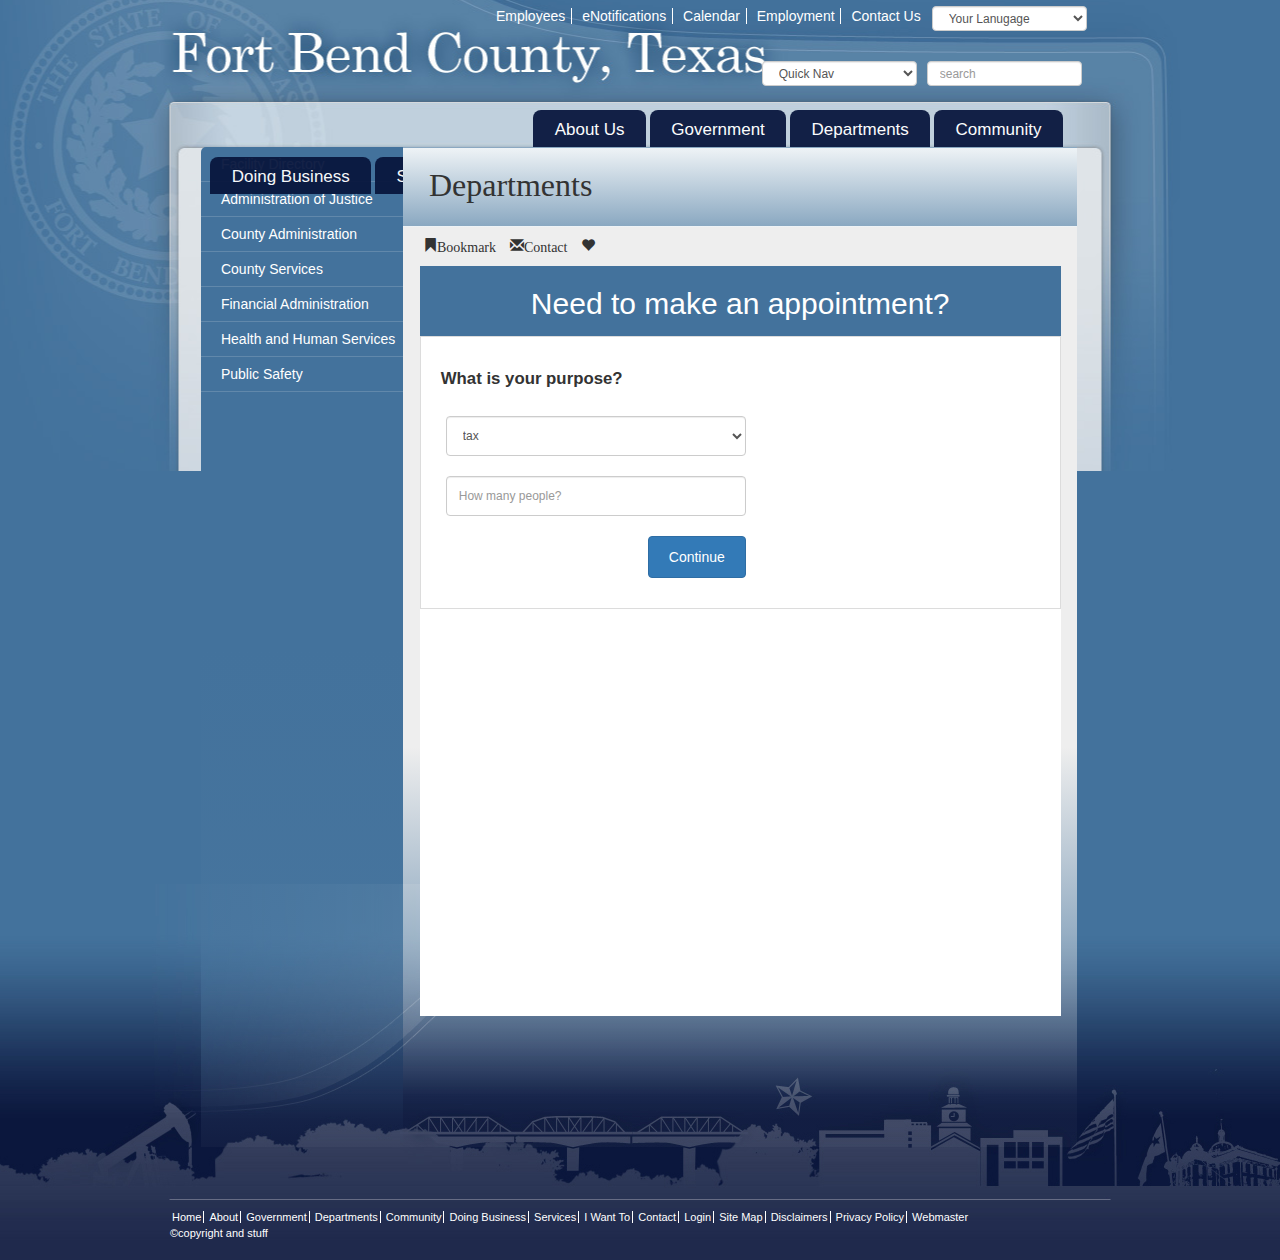
<file: index.html>
<!doctype HTML>
<head>
	<meta http-equiv="Content-Type" content="text/html; charset=utf-8" />
	<meta name="viewport" content="width=device-width, initial-scale=1, user-scalable=no" />
	<meta name="description" content="">
	<title>demo</title>
	<!-- css -->
	<link rel="stylesheet" href="lib/bootstrap/css/bootstrap.min.css">
	<link rel="stylesheet" href="lib/css/main.css">
</head>

<body>
	<header>
		<div id="content_wrapper">
			<div id="header_wrapper">
				<div id="header_content">
					<div class="inline right-align" id="lang-select">
						<div class="translate">
							<div class="form-group">
							  <select class="form-control" id="lang">
							    <option>Your Lanugage</option>
							    <option>2</option>
							    <option>3</option>
							    <option>4</option>
							    <option>5</option>
							  </select>
							</div>
						</div>
					</div>
					<div class="inline  right-align" id="header-nav">
						<a class="r-border" href="#"> Employees </a>
						<a class="r-border" href="#"> eNotifications </a>
						<a class="r-border" href="#"> Calendar </a>
						<a class="r-border" href="#"> Employment </a>
						<a href="#">Contact Us</a>
					</div>
					<div id="logo-click">
						<a href="#">index</a>
					</div>
					<div id="quick_link">
						<div class="form-group inline  right-align" id="searchbar">
						  <input class="form-control" id="search" placeholder="search">
						</div>
						<select class="form-control inline  right-align" id="qnav">
						  <option>Quick Nav</option>
						  <option>2</option>
						  <option>3</option>
						  <option>4</option>
						  <option>5</option>
						</select>
					</div>
				</div>
				<section id="content-header">
					<div id="content-nav">
						<div class="inline o"><a href="#" class="hfont"><span>About Us</span></a></div>
						<div class="inline o"><a href="#" class="hfont"><span>Government</span></a></div>
						<div class="inline o"><a href="#" class="hfont"><span>Departments</span></a></div>
						<div class="inline o"><a href="#" class="hfont"><span>Community</span></a></div>
						<div class="inline o"><a href="#" class="hfont"><span>Doing Business</span></a></div>
						<div class="inline o"><a href="#" class="hfont"><span>Services</span></a></div>
						<div class="inline o"><a href="#" class="hfont"><span>I Want To..</span></a></div>
					</div>
				</section>
				
				<section id="content">
					<div id="left-nav-content" class="content-nav-links inline">
						<a href="#">Facility Directory</a>
						<a href="#">Administration of Justice</a>
						<a href="#">County Administration</a>
						<a href="#">County Services</a>
						<a href="#">Financial Administration</a>
						<a href="#">Health and Human Services</a>
						<a href="#">Public Safety</a>
					</div>
					<div id="right-content" class="inline" >
						<div id="rcontent-header">
							<h1>Departments</h1>
						</div>
						<div id="content-icons">
							<span class="glyphicon glyphicon-bookmark" aria-hidden="true">Bookmark</span> 
							<span class="glyphicon glyphicon-envelope" aria-hidden="true">Contact</span> 
							<span class="glyphicon glyphicon-heart" aria-hidden="true"></span> 

						</div>
						<div id="content-body">
							<div class="box">
								<div id="appointment-text">
									<h2>Need to make an appointment?</h2>
								</div>
								<form class="form-group" id="p1" action="send to location" method="get">
									<label for="subject">What is your purpose?</label>
									<select class="form-control p1-style" id="subject" required>
									  <option>tax</option>
									  <option>2</option>
									  <option>3</option>
									  <option>4</option>
									  <option>5</option>
									</select>
								  	<input class="form-control p1-style" id="search" type="number" placeholder="How many people?" required>
								  	<!-- <input class="btn btn-primary" id="p1-submit" type="submit" value="Continue"> -->
								  	<a href="appointmentp2.html" class="btn btn-primary" id="p1-submit">Continue</a>
								</form>
							</div>
						</div>
					</div>
				</section>
			</div>
		</div>
	</header>

	<footer>
		<div class="container">
			<div class="copyright">
				<a class="clink" href="#" class="inline">Home</a>
				<a class="clink" href="#" class="inline">About</a>
				<a class="clink" href="#" class="inline">Government</a>
				<a class="clink" href="#" class="inline">Departments</a>
				<a class="clink" href="#" class="inline">Community</a>
				<a class="clink" href="#" class="inline">Doing Business</a>
				<a class="clink" href="#" class="inline">Services</a>
				<a class="clink" href="#" class="inline">I Want To</a>
				<a class="clink" href="#" class="inline">Contact</a>
				<a class="clink" href="#" class="inline">Login</a>
				<a class="clink" href="#" class="inline">Site Map</a>
				<a class="clink" href="#" class="inline">Disclaimers</a>
				<a class="clink" href="#" class="inline">Privacy Policy</a>
				<a href="#" class="inline">Webmaster</a>
				<br>
				&copy;copyright and stuff 
			</div>
		</div>
	</footer>
</body>
</file>
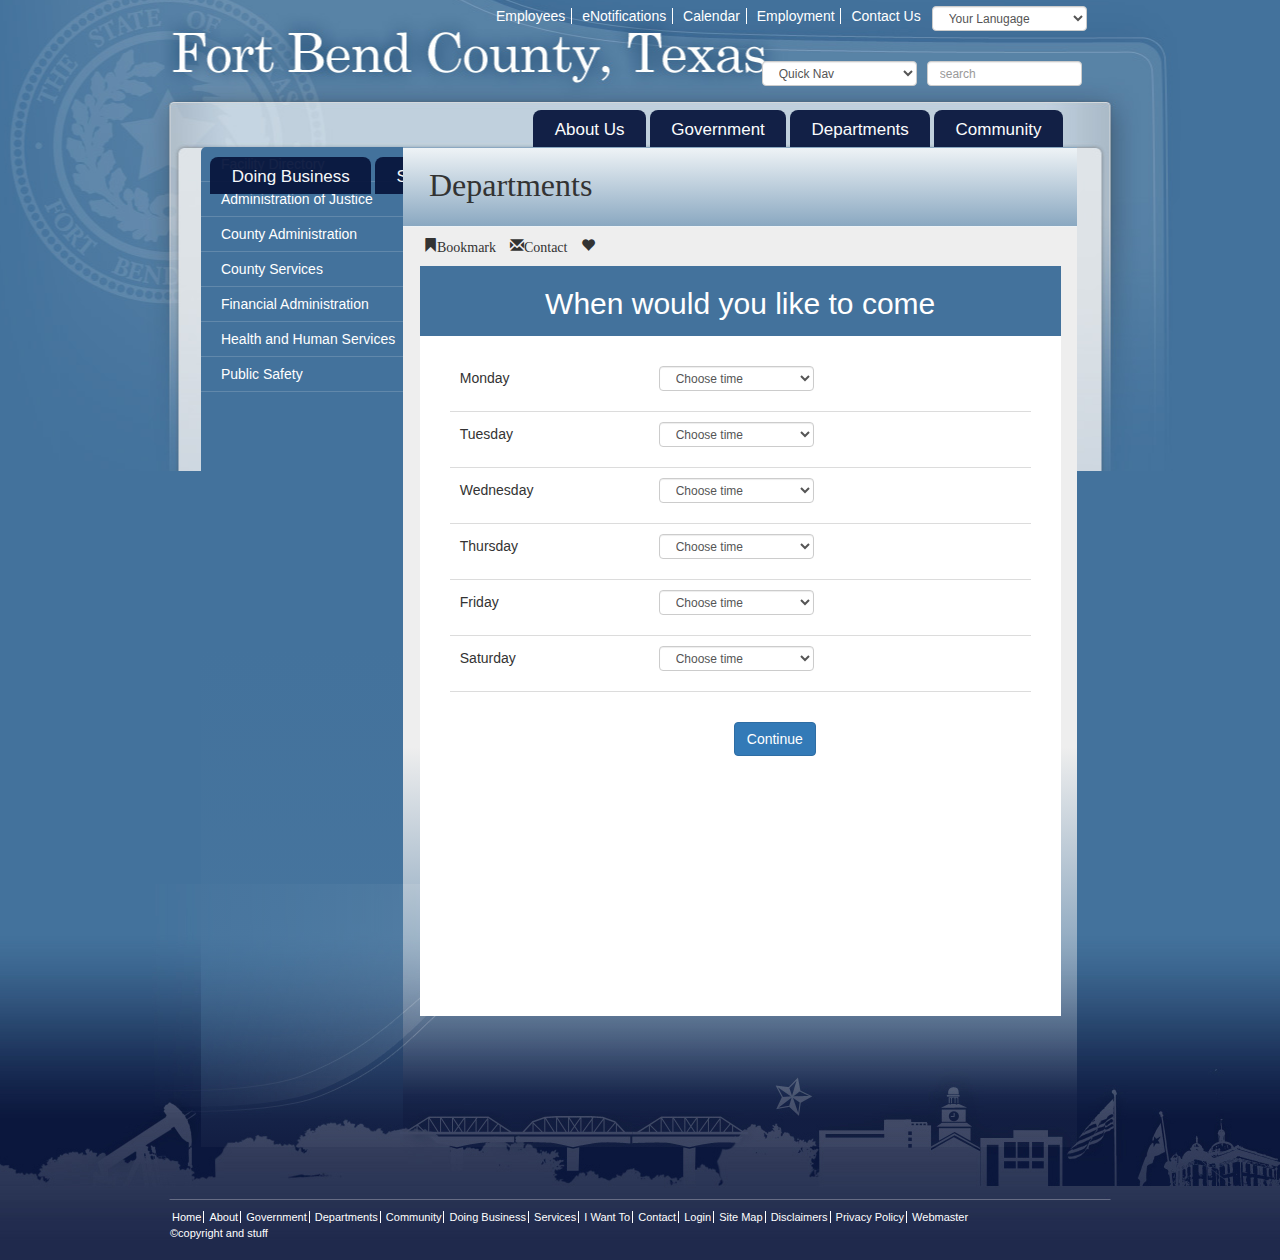
<file: appointmentp2.html>
<!doctype HTML>
<head>
	<meta http-equiv="Content-Type" content="text/html; charset=utf-8" />
	<meta name="viewport" content="width=device-width, initial-scale=1, user-scalable=no" />
	<meta name="description" content="">
	<title>demo</title>
	<!-- css -->
	<link rel="stylesheet" href="lib/bootstrap/css/bootstrap.min.css">
	<link rel="stylesheet" href="lib/css/main.css">
</head>

<body>
	<header>
		<div id="content_wrapper">
			<div id="header_wrapper">
				<div id="header_content">
					<div class="inline right-align" id="lang-select">
						<div class="translate">
							<div class="form-group">
								<select class="form-control" id="lang">
									<option>Your Lanugage</option>
									<option>2</option>
									<option>3</option>
									<option>4</option>
									<option>5</option>
								</select>
							</div>
						</div>
					</div>
					<div class="inline  right-align" id="header-nav">
						<a class="r-border" href="#"> Employees </a>
						<a class="r-border" href="#"> eNotifications </a>
						<a class="r-border" href="#"> Calendar </a>
						<a class="r-border" href="#"> Employment </a>
						<a href="#">Contact Us</a>
					</div>
					<div id="logo-click">
						<a href="#">index</a>
					</div>
					<div id="quick_link">
						<div class="form-group inline  right-align" id="searchbar">
							<input class="form-control" id="search" placeholder="search">
						</div>
						<select class="form-control inline  right-align" id="qnav">
							<option>Quick Nav</option>
							<option>2</option>
							<option>3</option>
							<option>4</option>
							<option>5</option>
						</select>
					</div>
				</div>
				<section id="content-header">
					<div id="content-nav">
						<div class="inline o"><a href="#" class="hfont"><span>About Us</span></a></div>
						<div class="inline o"><a href="#" class="hfont"><span>Government</span></a></div>
						<div class="inline o"><a href="#" class="hfont"><span>Departments</span></a></div>
						<div class="inline o"><a href="#" class="hfont"><span>Community</span></a></div>
						<div class="inline o"><a href="#" class="hfont"><span>Doing Business</span></a></div>
						<div class="inline o"><a href="#" class="hfont"><span>Services</span></a></div>
						<div class="inline o"><a href="#" class="hfont"><span>I Want To..</span></a></div>
					</div>
				</section>
				
				<section id="content">
					<div id="left-nav-content" class="content-nav-links inline">
						<a href="#">Facility Directory</a>
						<a href="#">Administration of Justice</a>
						<a href="#">County Administration</a>
						<a href="#">County Services</a>
						<a href="#">Financial Administration</a>
						<a href="#">Health and Human Services</a>
						<a href="#">Public Safety</a>
					</div>
					<div id="right-content" class="inline" >
						<div id="rcontent-header">
							<h1>Departments</h1>
						</div>
						<div id="content-icons">
							<span class="glyphicon glyphicon-bookmark" aria-hidden="true">Bookmark</span> 
							<span class="glyphicon glyphicon-envelope" aria-hidden="true">Contact</span> 
							<span class="glyphicon glyphicon-heart" aria-hidden="true"></span> 

						</div>
						<div id="content-body">
							<div class="box">
								<div id="appointment-text">
									<h2>When would you like to come</h2>
								</div>
								<div id="schedule">
									<div class="date">
										<div class="inline"> Monday </div> 
										<select class="form-control inline" id="schedule-option">
											<option>Choose time</option>
											<option>8am</option>
											<option>9am</option>
											<option>1pm</option>
											<option>2pm</option>
											<option>3pm</option>
										</select>
									</div>
									<div class="date">
										<div class="inline"> Tuesday </div> 
										<select class="form-control inline" id="schedule-option">
											<option>Choose time</option>
											<option>8am</option>
											<option>9am</option>
											<option>1pm</option>
											<option>2pm</option>
											<option>3pm</option>
										</select>
									</div>	
									<div class="date">
										<div class="inline"> Wednesday </div> 
										<select class="form-control inline" id="schedule-option">
											<option>Choose time</option>
											<option>8am</option>
											<option>9am</option>
											<option>1pm</option>
											<option>2pm</option>
											<option>3pm</option>
										</select>
									</div>
									<div class="date">
										<div class="inline"> Thursday </div> 
										<select class="form-control inline" id="schedule-option">
											<option>Choose time</option>
											<option>8am</option>
											<option>9am</option>
											<option>1pm</option>
											<option>2pm</option>
											<option>3pm</option>
										</select>
									</div>
									<div class="date">
										<div class="inline"> Friday </div> 
										<select class="form-control inline" id="schedule-option">
											<option>Choose time</option>
											<option>8am</option>
											<option>9am</option>
											<option>1pm</option>
											<option>2pm</option>
											<option>3pm</option>
										</select>
									</div>
									<div class="date">
										<div class="inline"> Saturday </div> 
										<select class="form-control inline" id="schedule-option">
											<option>Choose time</option>
											<option>8am</option>
											<option>9am</option>
											<option>1pm</option>
											<option>2pm</option>
											<option>3pm</option>
										</select>
									</div>
								</div>
								<a href="confirm.html" class="btn btn-primary" id="confirm-submit">Continue</a>
							</div>
						</div>
					</div>
				</section>
			</div>
		</div>
	</header>

	<footer>
		<div class="container">
			<div class="copyright">
				<a class="clink" href="#" class="inline">Home</a>
				<a class="clink" href="#" class="inline">About</a>
				<a class="clink" href="#" class="inline">Government</a>
				<a class="clink" href="#" class="inline">Departments</a>
				<a class="clink" href="#" class="inline">Community</a>
				<a class="clink" href="#" class="inline">Doing Business</a>
				<a class="clink" href="#" class="inline">Services</a>
				<a class="clink" href="#" class="inline">I Want To</a>
				<a class="clink" href="#" class="inline">Contact</a>
				<a class="clink" href="#" class="inline">Login</a>
				<a class="clink" href="#" class="inline">Site Map</a>
				<a class="clink" href="#" class="inline">Disclaimers</a>
				<a class="clink" href="#" class="inline">Privacy Policy</a>
				<a href="#" class="inline">Webmaster</a>
				<br>
				&copy;copyright and stuff 
			</div>
		</div>
	</footer>
</body>
</file>
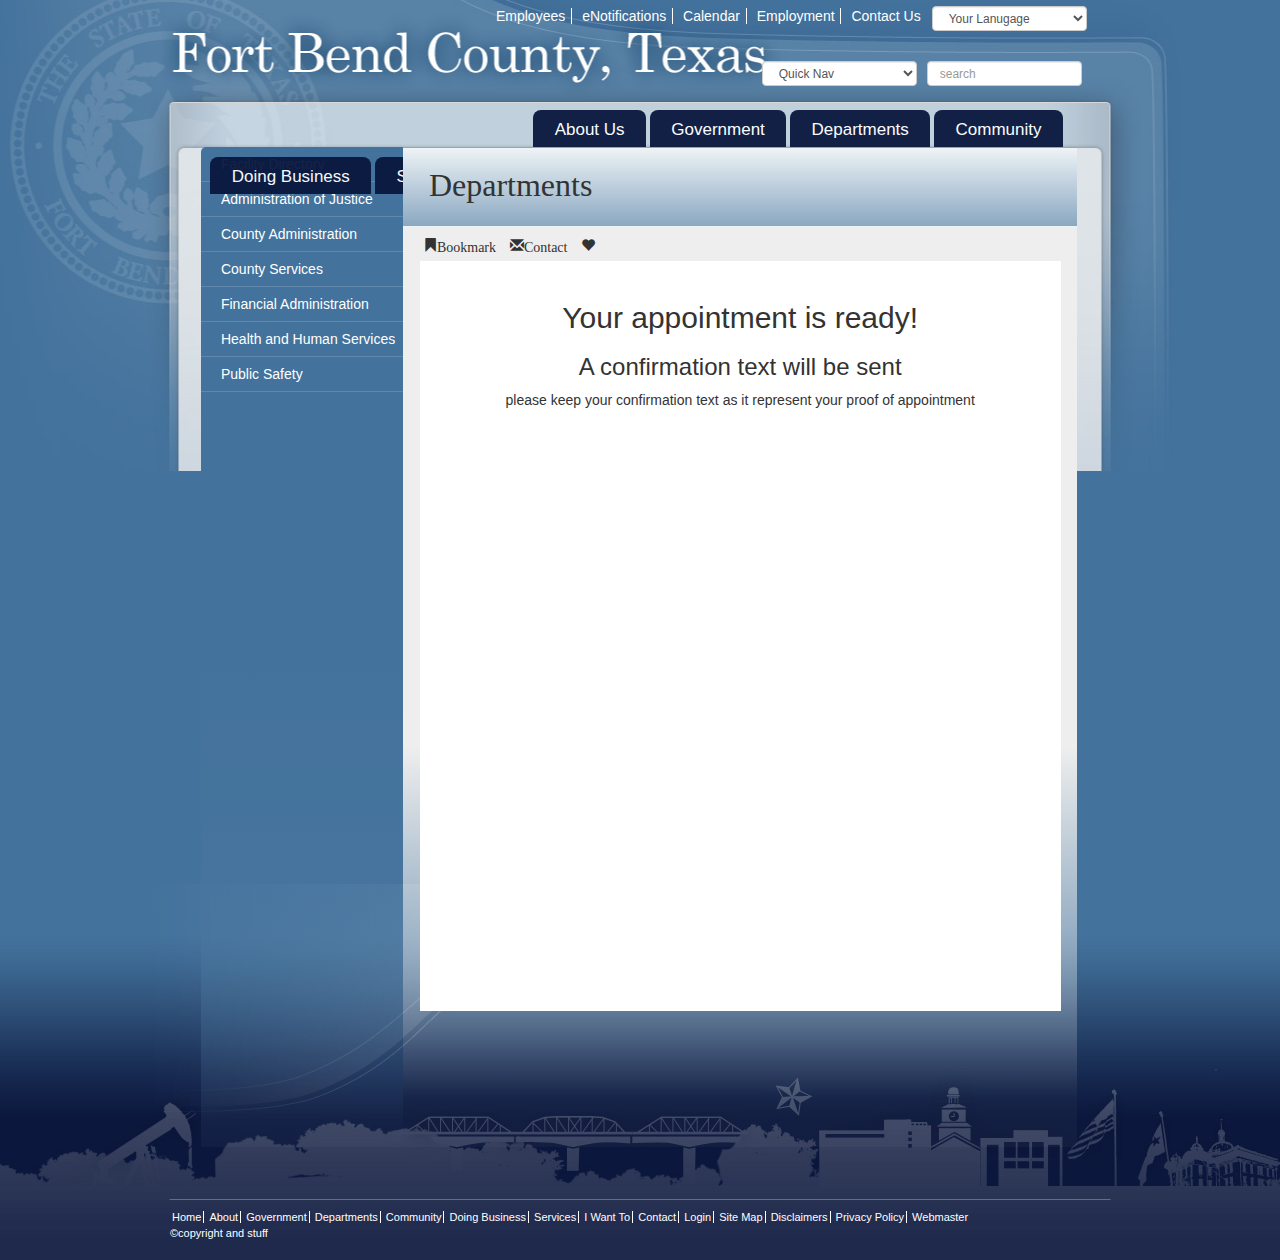
<file: confirm.html>
<!doctype HTML>
<head>
	<meta http-equiv="Content-Type" content="text/html; charset=utf-8" />
	<meta name="viewport" content="width=device-width, initial-scale=1, user-scalable=no" />
	<meta name="description" content="">
	<title>demo</title>
	<!-- css -->
	<link rel="stylesheet" href="lib/bootstrap/css/bootstrap.min.css">
	<link rel="stylesheet" href="lib/css/main.css">
</head>

<body>
	<header>
		<div id="content_wrapper">
			<div id="header_wrapper">
				<div id="header_content">
					<div class="inline right-align" id="lang-select">
						<div class="translate">
							<div class="form-group">
							  <select class="form-control" id="lang">
							    <option>Your Lanugage</option>
							    <option>2</option>
							    <option>3</option>
							    <option>4</option>
							    <option>5</option>
							  </select>
							</div>
						</div>
					</div>
					<div class="inline  right-align" id="header-nav">
						<a class="r-border" href="#"> Employees </a>
						<a class="r-border" href="#"> eNotifications </a>
						<a class="r-border" href="#"> Calendar </a>
						<a class="r-border" href="#"> Employment </a>
						<a href="#">Contact Us</a>
					</div>
					<div id="logo-click">
						<a href="#">index</a>
					</div>
					<div id="quick_link">
						<div class="form-group inline  right-align" id="searchbar">
						  <input class="form-control" id="search" placeholder="search">
						</div>
						<select class="form-control inline  right-align" id="qnav">
						  <option>Quick Nav</option>
						  <option>2</option>
						  <option>3</option>
						  <option>4</option>
						  <option>5</option>
						</select>
					</div>
				</div>
				<section id="content-header">
					<div id="content-nav">
						<div class="inline o"><a href="#" class="hfont"><span>About Us</span></a></div>
						<div class="inline o"><a href="#" class="hfont"><span>Government</span></a></div>
						<div class="inline o"><a href="#" class="hfont"><span>Departments</span></a></div>
						<div class="inline o"><a href="#" class="hfont"><span>Community</span></a></div>
						<div class="inline o"><a href="#" class="hfont"><span>Doing Business</span></a></div>
						<div class="inline o"><a href="#" class="hfont"><span>Services</span></a></div>
						<div class="inline o"><a href="#" class="hfont"><span>I Want To..</span></a></div>
					</div>
				</section>
				
				<section id="content">
					<div id="left-nav-content" class="content-nav-links inline">
						<a href="#">Facility Directory</a>
						<a href="#">Administration of Justice</a>
						<a href="#">County Administration</a>
						<a href="#">County Services</a>
						<a href="#">Financial Administration</a>
						<a href="#">Health and Human Services</a>
						<a href="#">Public Safety</a>
					</div>
					<div id="right-content" class="inline" >
						<div id="rcontent-header">
							<h1>Departments</h1>
						</div>
						<div id="content-icons">
							<span class="glyphicon glyphicon-bookmark" aria-hidden="true">Bookmark</span> 
							<span class="glyphicon glyphicon-envelope" aria-hidden="true">Contact</span> 
							<span class="glyphicon glyphicon-heart" aria-hidden="true"></span> 

						</div>
						<div id="content-body">
							<div class="box" id="confirm-box">
								<h2>Your appointment is ready!</h2>
								<h3>A confirmation text will be sent</h3>
								<p>please keep your confirmation text as it represent your proof of appointment</p>
							</div>
						</div>
					</div>
				</section>
			</div>
		</div>
	</header>

	<footer>
		<div class="container">
			<div class="copyright">
				<a class="clink" href="#" class="inline">Home</a>
				<a class="clink" href="#" class="inline">About</a>
				<a class="clink" href="#" class="inline">Government</a>
				<a class="clink" href="#" class="inline">Departments</a>
				<a class="clink" href="#" class="inline">Community</a>
				<a class="clink" href="#" class="inline">Doing Business</a>
				<a class="clink" href="#" class="inline">Services</a>
				<a class="clink" href="#" class="inline">I Want To</a>
				<a class="clink" href="#" class="inline">Contact</a>
				<a class="clink" href="#" class="inline">Login</a>
				<a class="clink" href="#" class="inline">Site Map</a>
				<a class="clink" href="#" class="inline">Disclaimers</a>
				<a class="clink" href="#" class="inline">Privacy Policy</a>
				<a href="#" class="inline">Webmaster</a>
				<br>
				&copy;copyright and stuff 
			</div>
		</div>
	</footer>
</body>
</file>
<file: lib/css/main.css>
body {
    border: 0px;
    margin: 0px;
    padding: 0px 0 0px 0;
    background: none repeat scroll 0 0 #43729C;
    text-align: left;
    width: 100%;
    display: block;
}
.inline{
	display: inline-block;
}
.form-control{
	padding: 0 12px;
}
.r-border{
	border-right: 1px solid white;
}
.right-align{
	float: right;
}
header{
	height: 1200px;
}
	#header_content{
		width: 69.8%;
		margin: auto;
		height: 100px;
	}
	#content_wrapper{
		width: 100%;
		min-width: 941px;
		height: 33.9em;
		background: url(../../rsc/bg/bg_top.jpg) no-repeat scroll center -3px transparent;
	}
		#content_wrapper #header_wrapper{
			width: 100%;
			height: 1200px;
			background: url(../../rsc/bg/bg_content_bottom.jpg) no-repeat scroll center bottom transparent;
		}
		#content_wrapper .form-control{
			width: 155px;
			height: 25px;
			font-size: 12px;
			margin-left: 5px;
		}
		#header-nav a{
			color: white;
			text-decoration: none;
			margin: 0 4px;
			padding: 0 2px;
		}
		#logo-click{
			width: 340px;
			height: 90px;
			float: left;
			left: 5px;
			position: relative;
			top: 6px;
			text-indent: -4000px;
		}
			#logo-click a{
				display: block;
			    height: 90px;
			}
		#lang-select{ margin-top:6px; }
		#header-nav{ margin-top: 6px; }
		#searchbar{
			position: relative;
			left: 155px;
			top: 35px;
		}
		#qnav{
			position: relative;
			top: 35px;
			left: 150px;
		}
/*
section content-header
*/
#content-header{
	width: 69.8%;
	height: 47px;
	margin: 0 auto;
}
	#content-nav{
		margin: 0 17px;
	}
		#content-nav div:hover{
			margin-top: 0;
		    height: 47px;
		    background: #852222;
		    padding-top: 10px;
		}
		#content-nav a{
			text-decoration: none;
		}
		#content-nav span{
			line-height: 40px;
			color: white;
		}
	.o{
		height: 37px;
		background: #09173e;
		color: white;
		width: auto;
		text-align: center;
		border-radius: 8px 8px 0 0;
		margin-top: 10px;
		opacity: .95;
	}
	.hfont{
		font-size: 17px;
	    margin: 0 21.4px;
	    color: white;
	    display: block;
	    height: 34px;
	    font-family: Arial, Helvetica, sans-serif;
	    width: auto;
	}
/*
maincontent
*/
#content{
	margin: 0 15.7%;
	height: 920px
}
	#left-nav-content{
		width: 23%;
	    height: 1000px;
        /*background: none repeat scroll 0 0 #43729C;*/
        background: linear-gradient(to top, rgba(238,235,237,0.03), #43729C 50%);
        border-radius: 5px 0 0 0;
	}
		#left-nav-content a{
			text-decoration: none;
			border-bottom: 1px solid #6188AB;
			color: white;
			padding: 7px 7px 7px 20px;
			display: block;
		}
		#left-nav-content a:hover{
			background: #79644d;
		}
	#right-content{
	    width: 52.7%;
	    height: 1000px;
	    margin: 0;
	    position: absolute;
	    background: linear-gradient(to top, rgba(238,235,237,0.03)5%, rgb(238,238,238)40%);
	}
		#rcontent-header{
			border: 1px solid transparent;
		    height: 80px;
			padding-left: 25px;
			background: linear-gradient(to top, #8aa8c1, #eef3f6);
		}
			#rcontent-header h1{
				font-family: georgia, serif;
				font-size: 32px;
			}
		#content-icons{
			padding-left: 15px;
		}
			#content-icons span{
				padding: 10px 5px;
			}
		#content-body{
			height: 700px;
		}
			.box{
				height: 750px;
				margin: 0 auto;
				width: 95%;
				background-color: white;
			}
			#appointment-text{
				color: white;
				text-align: center;
				background-color: #43729C;
				height: 70px;
				border: 1px solid #43729C;
			    margin-top: 5px;
			}
			#p1{
				padding: 30px 20px;
				border: 1px solid rgb(220,220,220);
			}
				#p1 label{
					font-size: 1.2em;
				}
				#p1 .p1-style{
					margin-top: 20px;
				    height: 40px;
				    width: 300px;
				}
				#p1-submit{
					padding: 10px 20px;
				    margin-top: 20px;
				    margin-left: 207px;
				}
	.copyright{
		height: 50px;
	    color: white;
	    margin-left: 100px;
	    font-size: 11px;
	    margin-top: 10px;
	}
		.copyright a{
			text-decoration: none;
			color: #ffffff;
			padding: 0 2px;
		}
		.clink{
			color: #ffffff;
		    text-decoration: none;
		    padding: 0 2px;
		    border-right: 1px solid white;
		}
footer{
	background: url(../../rsc/bg/bg_bottom2.jpg);
	background-size: cover;
	background-repeat: no-repeat;
	background-position: center center;
}
/*
	appointmentp2

	*/

#schedule{
	padding: 20px;
}
	.date{
		margin: 10px 10px;
		border-bottom: 1px solid rgb(220,220,220);
		padding-bottom: 20px;
	}
		.date div{
			width: 200px;
			padding-left: 10px;
		}
#confirm-submit{
	margin-left: 314px;
}
/*
	confirm page

	*/

#confirm-box{
	text-align: center;
	padding-top: 20px;
}
</file>
